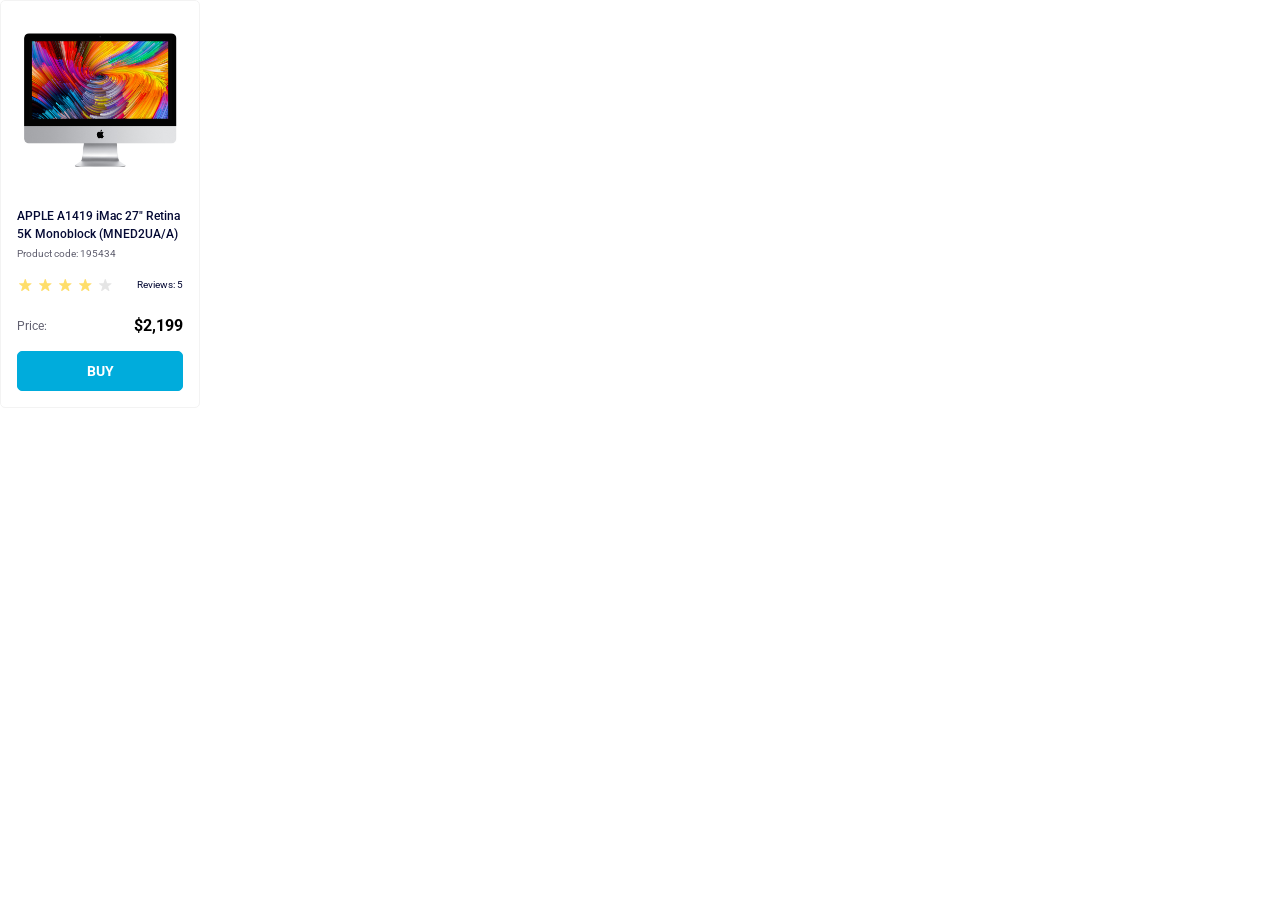
<file: index.html>
<!doctype html><html lang="en"><head><meta charset="utf-8"><meta name="viewport" content="width=device-width, initial-scale=1.0"><link rel="preconnect" href="https://fonts.googleapis.com"><link rel="preconnect" href="https://fonts.gstatic.com"><link href="https://fonts.googleapis.com/css2?family=Roboto:wght@400;500;700&display=swap" rel="stylesheet"><title>Product cards</title><link rel="stylesheet" href="index.d5d88c94.css"></head><body class="body"> <div class="card" data-qa="card"> <img class="card__image" src="imac.202c52ff.jpeg" alt="iMac"> <div class="text text--name"> APPLE A1419 iMac 27" Retina 5K Monoblock (MNED2UA/A) </div> <div class="text text--code">Product code: 195434</div> <div class="reviews"> <div class="stars stars--4"> <div class="stars__star"></div> <div class="stars__star"></div> <div class="stars__star"></div> <div class="stars__star"></div> <div class="stars__star"></div> </div> <div class="text text--reviews">Reviews: 5</div> </div> <div class="text text--price"> <p class="text text--price--text">Price:</p> <p class="text text--price--number">$2,199</p> </div> <a href="#" class="button button--buy" data-qa="hover"> BUY </a> </div> </body></html>
</file>
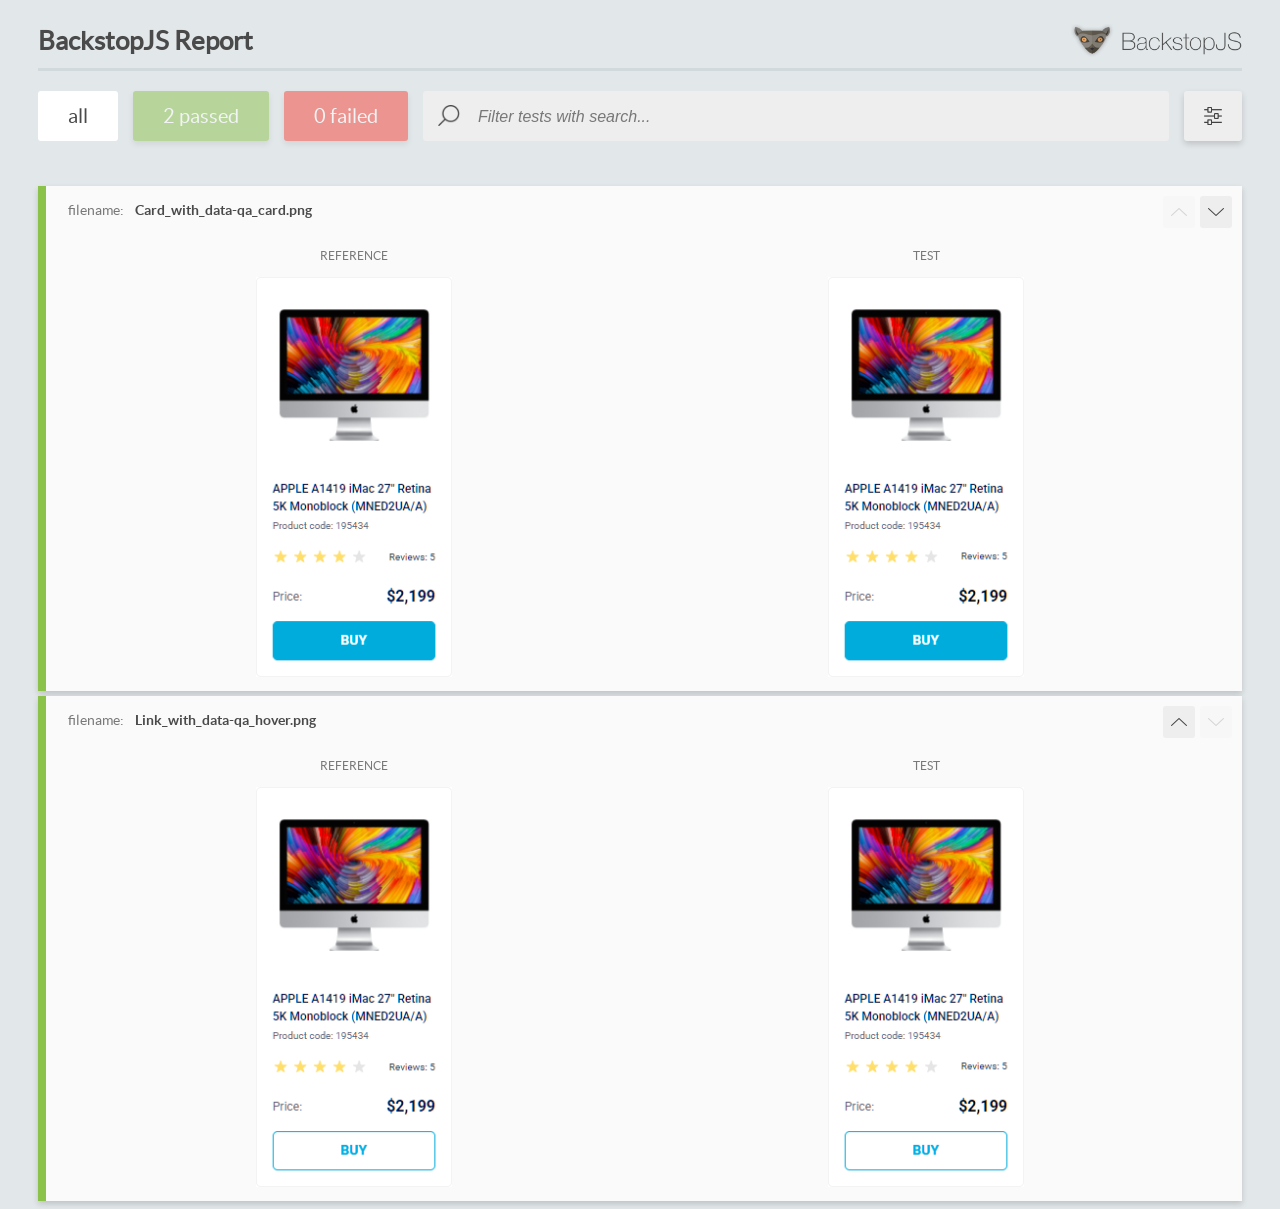
<file: report/html_report/index.html>
<!DOCTYPE html>
<html>
  <head>
    <meta charset="utf-8">
    <!-- Disable Cache -->
    <meta http-equiv="Cache-Control" content="no-cache, no-store, must-revalidate">
    <meta http-equiv="Pragma" content="no-cache">
    <meta http-equiv="Expires" content="0">

    <title>BackstopJS Report</title>

    <style>
      @font-face {
          font-family: 'latoregular';
          src: url('./assets/fonts/lato-regular-webfont.woff2') format('woff2'),
              url('./assets/fonts/lato-regular-webfont.woff') format('woff');
          font-weight: 400;
          font-style: normal;
      }
      @font-face {
          font-family: 'latobold';
          src: url('./assets/fonts/lato-bold-webfont.woff2') format('woff2'),
              url('./assets/fonts/lato-bold-webfont.woff') format('woff');
          font-weight: 700;
          font-style: normal;
      }

      .ReactModal__Body--open {
          overflow: hidden;
      }
      .ReactModal__Body--open .header {
        display: none;
      }

    </style>
  </head>
  <body style="background-color: #E2E7EA">
    <div id="root">

    </div>
    <script>
      function report (report) { // eslint-disable-line no-unused-vars
        window.tests = report;
      }
    </script>
    <script src="config.js"></script>
    <script src="index_bundle.js"></script>
  </body>
</html>
</file>
<file: index.d5d88c94.css>
html{font-family:Roboto,sans-serif}.body{margin:0}.card{box-sizing:border-box;border:1px solid #f3f3f3;border-radius:5px;justify-content:center;align-items:center;width:200px;padding:32px 16px 16px}.botton{flex-wrap:nowrap;padding:36px 16px 16px}.picture{padding-top:32px;padding-left:19px;padding-right:19px;display:block}.card__image{width:160px;height:134px;margin:0 auto 40px;display:block}.text{flex-wrap:wrap;justify-content:center;align-items:center;display:flex}.text--name{color:#060b35;font-size:12px;font-weight:500;line-height:18px}.text--code{color:#616070;justify-content:flex-start;margin-right:auto;padding-top:4px;font-size:10px;font-weight:400;line-height:14px}.text--price{place-content:center space-between;height:18px;padding-top:24px;padding-bottom:16px}.text--price--text{color:#616070;font-size:12px;font-weight:400;line-height:18px}.text--price--number{font-size:16px;font-weight:700;line-height:18px}.reviews{justify-content:space-between;width:166px;height:16px;padding-top:16px;display:flex}.text--reviews{color:#060b35;padding-left:17px;font-size:10px;font-weight:400;line-height:14px}.button{height:40px;display:flex}.button--buy{text-transform:uppercase;color:#fff;box-sizing:border-box;background-color:#00acdc;border:1px solid #00acdc;border-radius:5px;flex-grow:1;justify-content:center;align-items:center;font-size:14px;font-weight:700;line-height:16px;text-decoration:none;display:flex}.button--buy:hover{color:#00acdc;background-color:#fff}.stars{display:flex}.stars__star{background-image:url(star.822d561e.svg);background-position:50%;background-repeat:no-repeat;width:16px;height:16px;margin-right:4px}.stars__star:last-child{margin-right:0}.stars--4 .stars__star:nth-child(-n+4){background-image:url(star-active.edda4c43.svg)}
/*# sourceMappingURL=index.d5d88c94.css.map */
</file>
